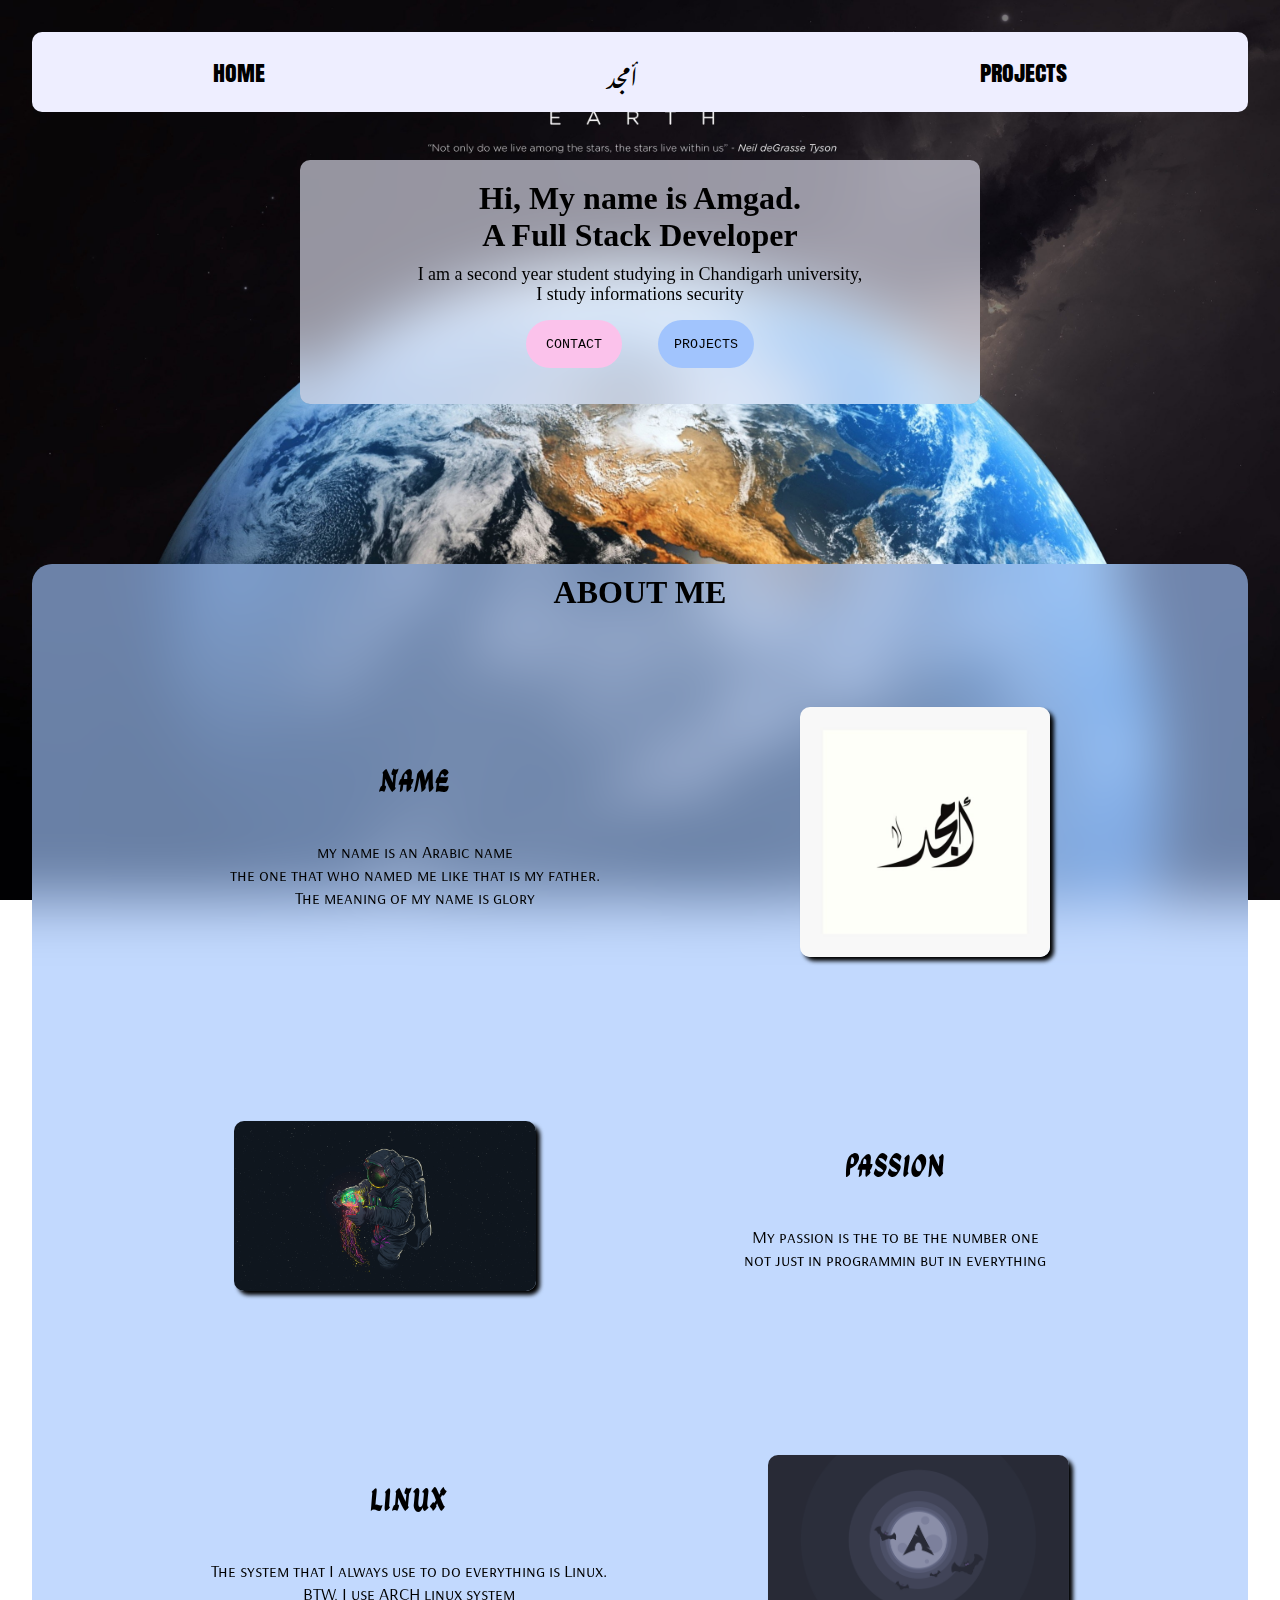
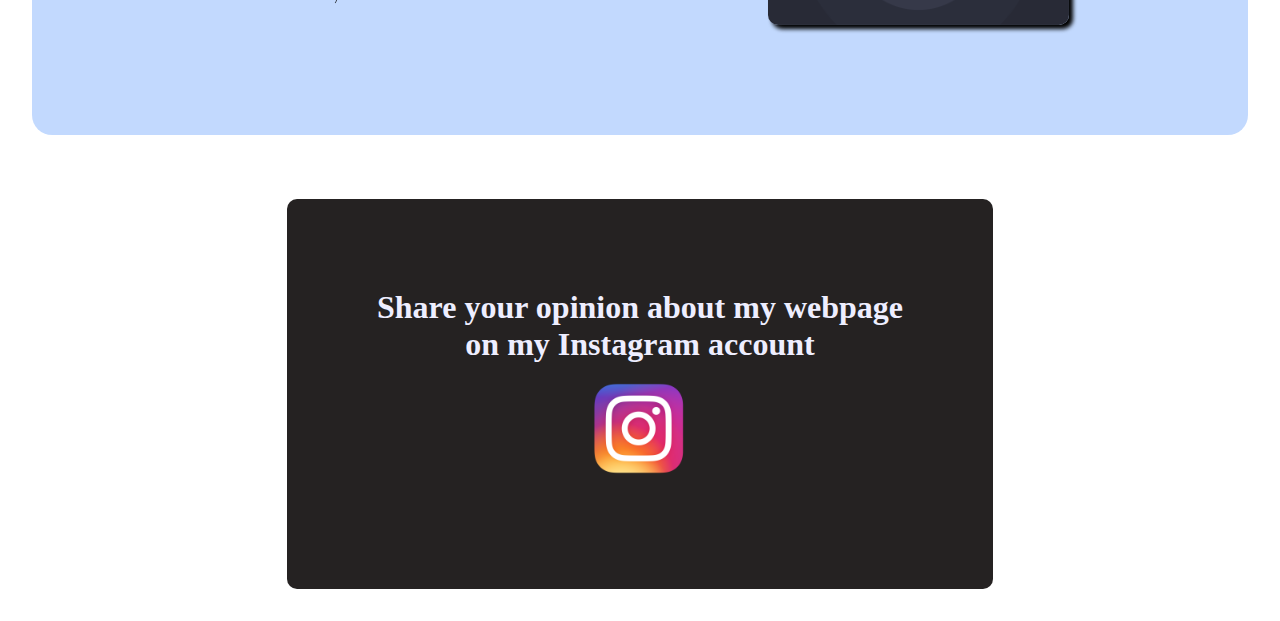
<file: index.html>
<!DOCTYPE html>
<html lang="en">
<head>
    <meta charset="UTF-8">
    <meta name="viewport" content="width=device-width, initial-scale=1.0">
    <title>CV</title>
    <link rel="stylesheet" href="style.css">
</head>
<body>
    <nav>
        <li>home</li>
        <li class="myName"> أمجد </li>
        <a href="projects.html"><li>projects</li></a>
    </nav>

    <div class="firstSection-wraper">
        <div class="firstSection-header">
            <h1>Hi, My name is Amgad. <br> A Full Stack Developer</h1>
        </div>
        <div class="firstSection-body">
            <p>I am  a second year student studying in Chandigarh university, <br> I study informations security</p>
        </div>
        <div class="firstSection-btn">
            <a href="contacts.html"><button class="contact-btn">CONTACT</button></a>
            <a href="projects.html"><button class="projects-btn">PROJECTS</button></a>
        </div>
    </div>
    <div class="secondSection-wraper">
        <div class="secondSection-header">
            <h1>
                ABOUT ME
            </h1>
        </div>
        <div class="nameSection">
            <div class="name">
                <h2>Name <br> <br></h2>
                <p> my name is an Arabic name <br> the one that who named me like that is my father. <br> The meaning of my name is glory</p>
             </div>
             <div class="namepic">
                <img src="name.jpg" alt="Arabic name writing">
             </div>
        </div>
        <div class="passionSection">
            <div class="passionpic">
                <img src="1.jpg" alt="passion">
            </div>
            <div class="passion">
                <h2> passion <br> <br> </h2>
                <P>My passion is the to be the number one <br>not just in programmin but in everything <br> </P>
            </div>
        </div>
        <div class="systemSection">
            <div class="system">
                <h2> LINUX<br> <br></h2>
                <p>The system that I always use to do everything is Linux. <br>BTW, I use ARCH linux system </p>
            </div>
            <div class="systempic">
                <img src="arch.png" alt="arch">
            </div>
        </div>
        
    </div>
    <div class="down">
        <div class="thirdSection-wraper">
            <div class="comments">
                <h1>Share your opinion about my webpage <br> on my Instagram account <br> </h1>
                <div class="instgram">
                    <a target="_blank" href="https://www.instagram.com/kingfuturesteps/"><img  src="instgram.png" alt="instgram" ></a>
                </div>

            </div>
        </div>
        
    </div>

    
</body>
</html>
</file>
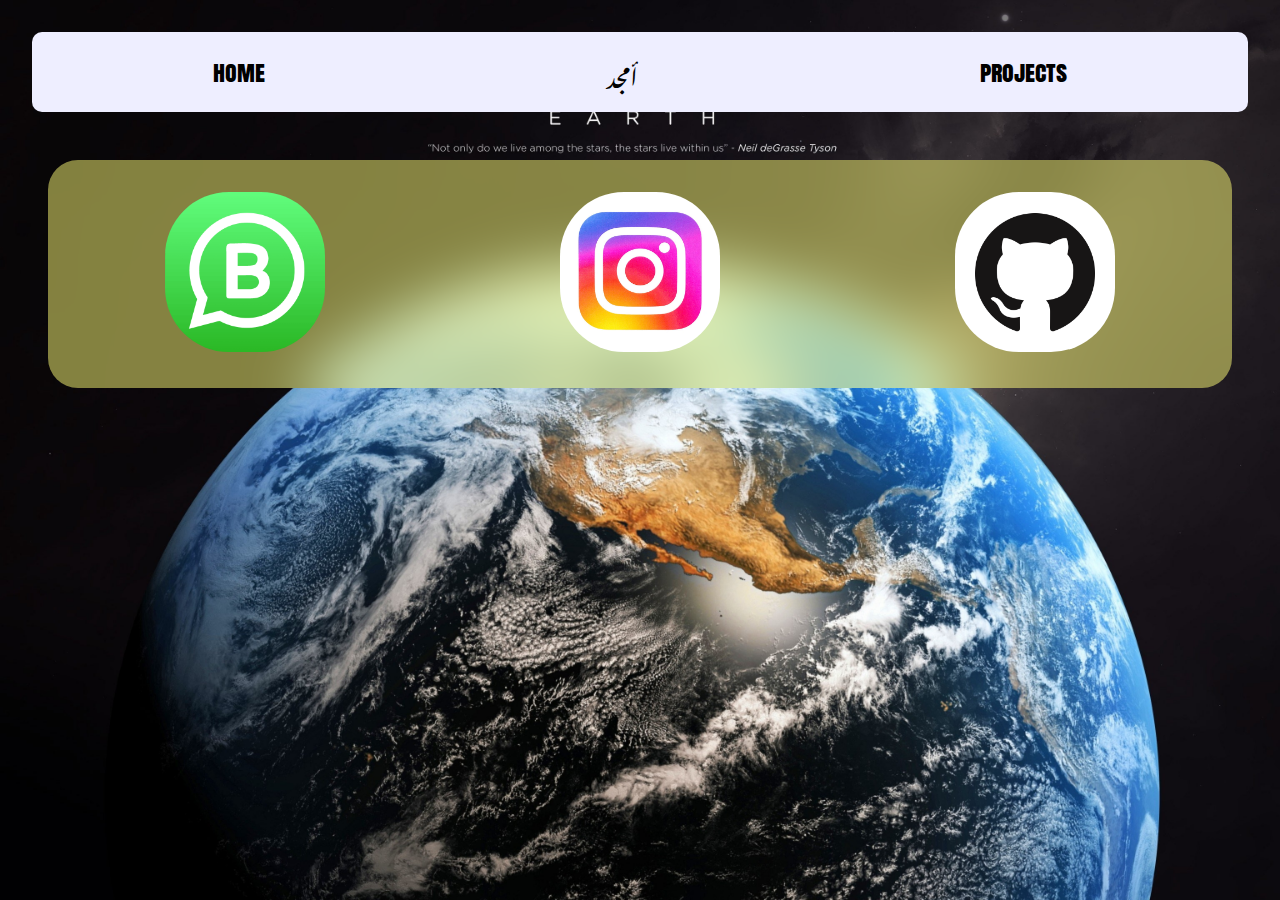
<file: contacts.html>
<!DOCTYPE html>
<html lang="en">
<head>
    <meta charset="UTF-8">
    <meta name="viewport" content="width=device-width, initial-scale=1.0">
    <link rel="stylesheet" href="contacts.css">
    <title>contacts</title>
</head>
<body>
    <nav>
        <li> <a href="index.html">home</a></li>
        <li class="myName"> أمجد </li>
        <a href="projects.html"><li>projects</li></a>
    </nav>

    <div class="contactsSection">
        <a target="_blank" href="https://wa.me/+96872635268? text=urlencodedtext"><img src="whatsapp-business-icon.webp" alt="whatsapp"></a>
        <a target="_blank" href="https://www.instagram.com/kingfuturesteps/"><img  src="instgram.jpg" alt="instgram" ></a>
        <a target="_blank" href="https://github.com/amgadalharazi"><img  src="github.jpg" alt="github" ></a>        
    </div>
    
</body>
</html>
</file>
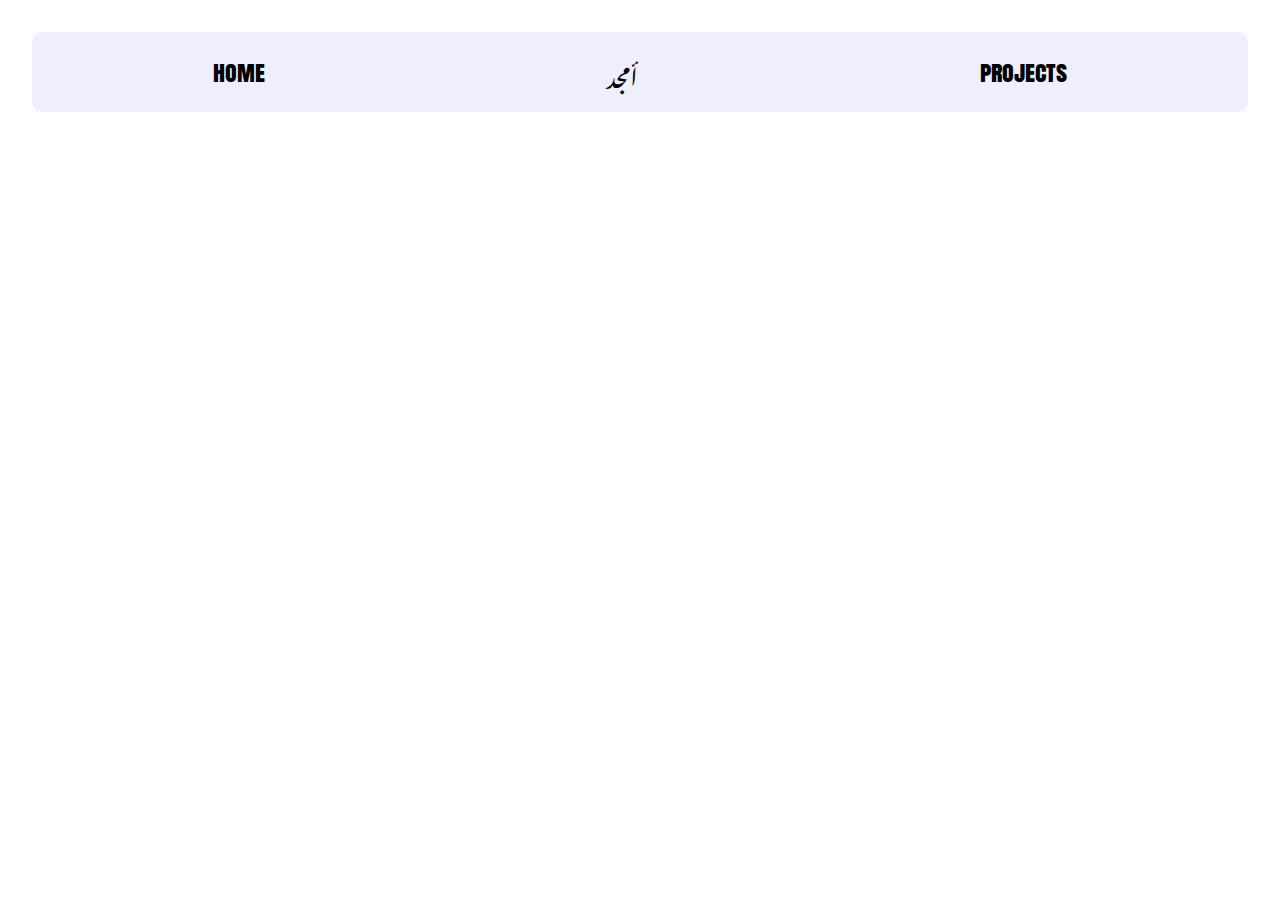
<file: projects.html>
<!DOCTYPE html>
<html lang="en">
<head>
    <meta charset="UTF-8">
    <meta name="viewport" content="width=device-width, initial-scale=1.0">
    <title>Projects</title>
    <link rel="stylesheet" href="projects.css">
</head>
<body>
    <nav>
        <li> <a href="index.html">home</a></li>
        <li class="myName"> أمجد </li>
        <li>projects</li>
    </nav>
    
</body>
</html>
</file>
<file: style.css>
@import url('https://fonts.googleapis.com/css2?family=Anton+SC&display=swap');
@import url('https://fonts.googleapis.com/css2?family=Ga+Maamli&display=swap');
@import url('https://fonts.googleapis.com/css2?family=Arsenal+SC:ital,wght@0,400;0,700;1,400;1,700&family=Ga+Maamli&display=swap');
@import url('https://fonts.googleapis.com/css2?family=Arsenal+SC:ital,wght@0,400;0,700;1,400;1,700&family=Ga+Maamli&family=Noto+Nastaliq+Urdu:wght@400..700&display=swap');
*{
    padding: 0px;
    margin: 0px;
}
body{
    height: auto;
    width: auto;
    background-image: url('2.jpg');
    background-repeat: no-repeat;
    background-size: cover;
    background-attachment: fixed;
    background-attachment: fixed;
    background-position: center;
}
body{
    align-items: center;
    justify-content: center;
}
nav{
    display:flex;
    justify-content: space-around;
    align-items:center;
    list-style: none;
    background-color: #eeeeff;
    padding: 10px;
    margin: 2rem;
    border-radius: 10px;
    font-size: x-large;
    font-family: "Anton SC", sans-serif;
    font-weight: 400;
    cursor: pointer;

}
.myName{
    font-family: "Noto Nastaliq Urdu", serif;
    font-optical-sizing: auto;
}
nav li:hover {
    opacity: 0.5;
    transition: 0.5s;
}
nav a{
    text-decoration: none;
    color: black;
}
.firstSection-wraper{
    text-align: center;
    width: 50%;
    margin: 3rem auto;
    background-color: #eeeeff9c;
    backdrop-filter: blur(30px);
    padding: 20px;
    border-radius: 10px;
    transition: 0.5s;
    margin-bottom: 10rem;
}
.firstSection-wraper:hover{
    width: 60%;
}
.firstSection-body {
    padding-top:10px ;
    line-height: 20px;
    font-size: large;
}
.contact-btn {
    height: 3rem;
    width: 6rem;
    background-color: #fbc2eb;
    border-radius: 3rem;
    font-family: 'Courier New', Courier, monospace;
    font-weight: 500;
    margin: 1rem;
    border: none;
    cursor: pointer;
    transition: 0.5s;
}
.projects-btn{
    height: 3rem;
    width: 6rem;
    background-color: #a1c4fd;
    border-radius: 3rem;
    font-family: 'Courier New', Courier, monospace;
    font-weight: 500;
    margin: 1rem;
    border: none;
    cursor: pointer;
    transition: 0.5s;
}
.contact-btn:hover, .projects-btn:hover{
    opacity: 0.5;
    width:7rem ;
    height:4rem ;
}
.secondSection-wraper
{
    display: flexbox;
    text-align: center;
    background-color: #a1c4fda6;
    backdrop-filter: blur(30px);
    padding: 10px;
    border-radius: 20px;
    margin: 2rem;
}
.nameSection, .passionSection, .systemSection
{
    display: flex;
    padding: 0px;
    justify-content: space-around;
    align-items: center;
    gap: 1rem;
    padding: 4rem;
    margin: 2rem;
    transition: 0.3s linear;
    
}
.namepic img
{
    height: 250px;
    border-radius: 10px;
    box-shadow: 4px 4px 4px;
    
}
.passionpic img, .systempic img{
    height: 170px;
    border-radius: 10px;
    box-shadow: 4px 4px 4px;
}
   
.name h2, .passionSection h2, .systemSection h2{
    font-size: xx-large;
    font-family: "Ga Maamli", sans-serif;
    font-weight: 400;
    font-style: normal;
    transition: 0.5s;
}
.name p, .passion p, .system p{
    font-size: large;
    font-family: "Arsenal SC", sans-serif;
    font-weight: 400;
    font-style: normal;
}
.nameSection:hover, .passionSection:hover, .systemSection:hover
{
   padding: 0px;
   transition: 0.4s;
}
.down 
{
    display: flex;
    justify-content: center;
}
.thirdSection-wraper
{
    display: grid;
    text-align: center;
    grid-template-columns: auto;
    background-color: rgba(24, 21, 21, 0.945);
    margin: 2rem;
    border-radius: 10px;
    padding-top: 10;
}
.comments{
    color: #eeeeff;
    margin: 5rem;
    padding: 10px;
    align-content: center;
    justify-content: center;
    align-items: center;
    border-radius: 10px;
    align-items: center;

}
.comments button{
    padding: 10px;
    margin-top: 20px;
    width: 7rem;
    height: 3rem;
    border-radius: 30px;
    font-family: 'Courier New', Courier, monospace;
    background-image: linear-gradient(#f9ce34, #ee2a7b, #6228d7);
    transition: 0.5s;
    border-style: none;
    cursor: pointer;
} 
.comments button:hover 
{
    height: 4rem;
    width: 8rem;
}
.comments button a 
{
    text-decoration: none; 
}
.instgram{
    padding: 1rem;
}
.instgram img{
    height: 100px;
}



@media(max-width: 900px){
    .nameSection, .passionSection, .systemSection, .down{
        display: flex;
         flex-direction: column;
    }
    .down{
        justify-content: center;
        align-items: center;
    }
}
</file>
<file: contacts.css>
@import url('https://fonts.googleapis.com/css2?family=Anton+SC&display=swap');
@import url('https://fonts.googleapis.com/css2?family=Ga+Maamli&display=swap');
@import url('https://fonts.googleapis.com/css2?family=Arsenal+SC:ital,wght@0,400;0,700;1,400;1,700&family=Ga+Maamli&display=swap');
@import url('https://fonts.googleapis.com/css2?family=Arsenal+SC:ital,wght@0,400;0,700;1,400;1,700&family=Ga+Maamli&family=Noto+Nastaliq+Urdu:wght@400..700&display=swap');
*{
    padding: 0px;
    margin: 0px;
}
body{
    height: auto;
    width: auto;
}
body{
    align-items: center;
    justify-content: center;
    background-image: url('2.jpg');
    background-repeat: no-repeat;
    background-size: cover;
    background-attachment: fixed;
    background-attachment: fixed;
    background-position: center;
}
nav{
    display:flex;
    justify-content: space-around;
    align-items:center;
    list-style: none;
    background-color: #eeeeff;
    padding: 10px;
    margin: 2rem;
    border-radius: 10px;
    font-size: x-large;
    font-family: "Anton SC", sans-serif;
    font-weight: 400;
    cursor: pointer;
}
nav a{
    text-decoration: none;
    color: black;
}
.myName{
    font-family: "Noto Nastaliq Urdu", serif;
    font-optical-sizing: auto;
}
nav li:hover {
    opacity: 0.5;
    transition: 0.5s;
}
.contactsSection{
    background-color: rgba(253, 251, 119, 0.507);
    display: flex;
    justify-items: center;
    align-items: center;
    justify-content: space-around;
    border-radius: 30px;
    margin: 3rem;
    backdrop-filter: blur(30px);
    transition: 0.5s;
}
.contactsSection img{
    margin: 2rem;
    height:10rem ;
    border-radius: 4rem;
    width: 10rem;
    max-width: 100%;
    max-height: 100%;
    transition: 0.5s;
}
.contactsSection img:hover {
    box-shadow: 5px 5px 5px #000000;
}
.contactsSection:hover {
    padding: 10px;
}
@media(max-width: 800px){
    .contactsSection
    {
        display: flex;
        flex-direction: column;
    }
}
</file>
<file: projects.css>
@import url('https://fonts.googleapis.com/css2?family=Anton+SC&display=swap');
@import url('https://fonts.googleapis.com/css2?family=Ga+Maamli&display=swap');
@import url('https://fonts.googleapis.com/css2?family=Arsenal+SC:ital,wght@0,400;0,700;1,400;1,700&family=Ga+Maamli&display=swap');
@import url('https://fonts.googleapis.com/css2?family=Arsenal+SC:ital,wght@0,400;0,700;1,400;1,700&family=Ga+Maamli&family=Noto+Nastaliq+Urdu:wght@400..700&display=swap');
*{
    padding: 0px;
    margin: 0px;
}
body{
    height: auto;
    width: auto;
}
body{
    align-items: center;
    justify-content: center;
}
nav{
    display:flex;
    justify-content: space-around;
    align-items:center;
    list-style: none;
    background-color: #eeeeff;
    padding: 10px;
    margin: 2rem;
    border-radius: 10px;
    font-size: x-large;
    font-family: "Anton SC", sans-serif;
    font-weight: 400;
    cursor: pointer;
}
nav a{
    text-decoration: none;
    color: black;
}
.myName{
    font-family: "Noto Nastaliq Urdu", serif;
    font-optical-sizing: auto;
}
nav li:hover {
    opacity: 0.5;
    transition: 0.5s;
}
</file>
